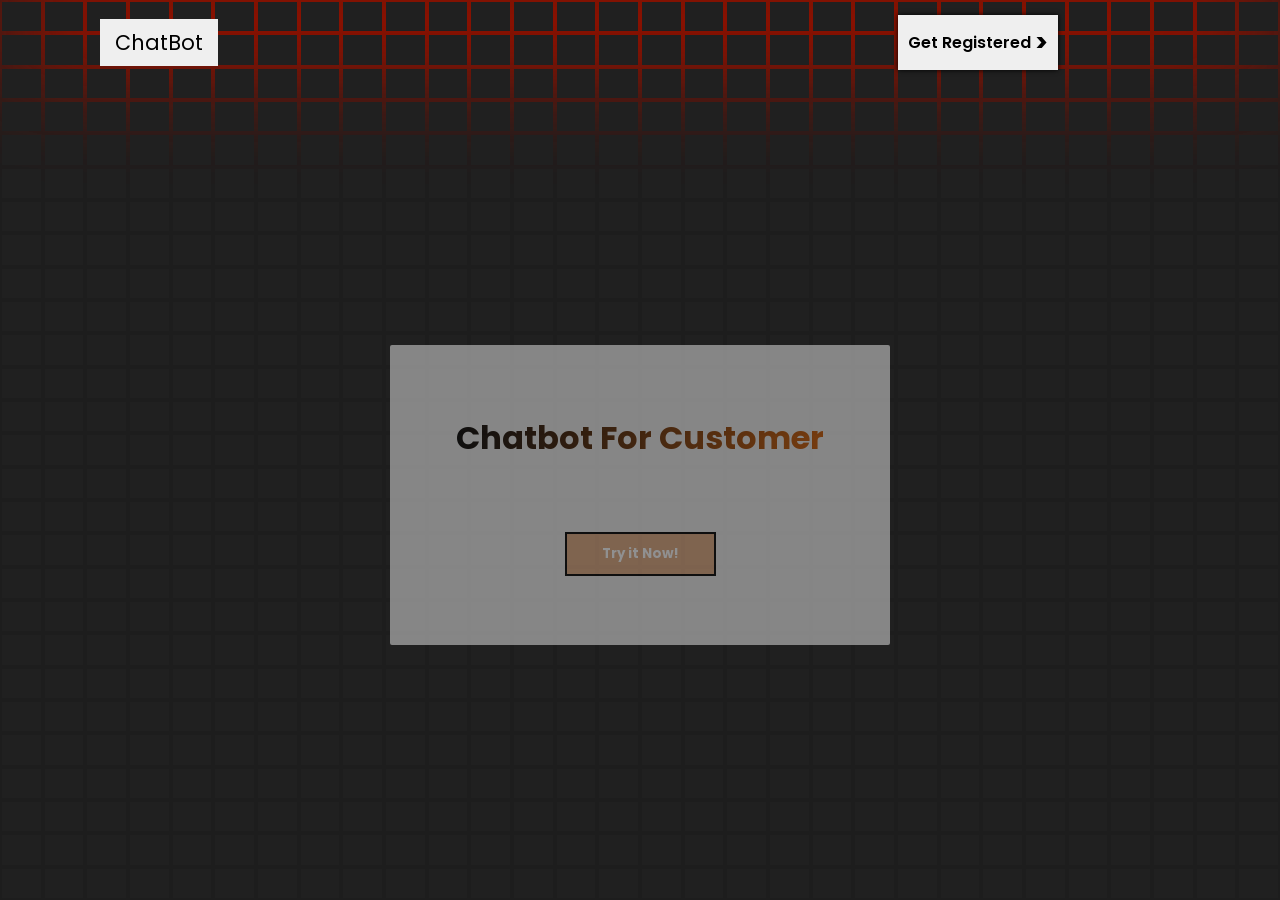
<file: index.html>
<!DOCTYPE html>
<html lang="en">
<head>
  <meta charset="UTF-8">
  <meta name="viewport" content="width=device-width, initial-scale=1.0">
  <title>ChatBot-App</title>
  <link rel="stylesheet" href="index.css">
  <link rel="stylesheet" href="https://cdnjs.cloudflare.com/ajax/libs/font-awesome/6.7.2/css/all.min.css">
</head>
<body>
  <div class="bgAnimation" id="bgAnimation">
    <div class="backgroundAmim"></div>
  </div>



  <header id="header"> 
    <div class="left"><a href="index.html"><button>ChatBot</button></a></div>
    <div class="right">
      <!-- <div id="toggle"> <div id="circle" onclick="darkMode()"></div> </div> -->
      <button id="signUpLogin" onclick="loginDisplay()"><span class="sign">Get Registered</span> <span class="arrow"> > </span></button>
    </div>
  </header>
  <div id="wrapper">

    <div id="loginPage">
      <h3>LOGIN</h3>
      <form action="" id="form1">
        <input required type="text" placeholder="Enter your name...">
        <input required  type="password" placeholder="Password">
        <button id="submitBtn" type="submit">Login</button>
      </form>
      <p>Don't have an account? <span id="signUp">Sign up</span></p>
    </div>

    <div id="signUpPage">
      <h3>SIGN UP</h3>
      <form class="grid gap-8" id="form2"  action="">
        <input required placeholder="Name" type="text">
        <input required placeholder="Phone Number" type="number">
        <input required placeholder="Email" type="email">
        <input required placeholder="Username" type="text">
        <input required placeholder="Password" type="password">
        <button type="submit">Sign Up</button>
      </form>
      <p>Already have an account <span id="login">Login</span></p>
    </div>

    <div id="midDiv">
      <h1 style="color: black;">Chatbot For Customer</h1>
      <!-- <p>Stay on top of your finances with our intuitive expense tracker.</p> -->
      <button id="startBtn"><b>Try it Now!</b></button>
    </div>
  </div>


  <script src="functions.js"></script>
  <script src="index.js"></script>

</body>
</html>
</file>
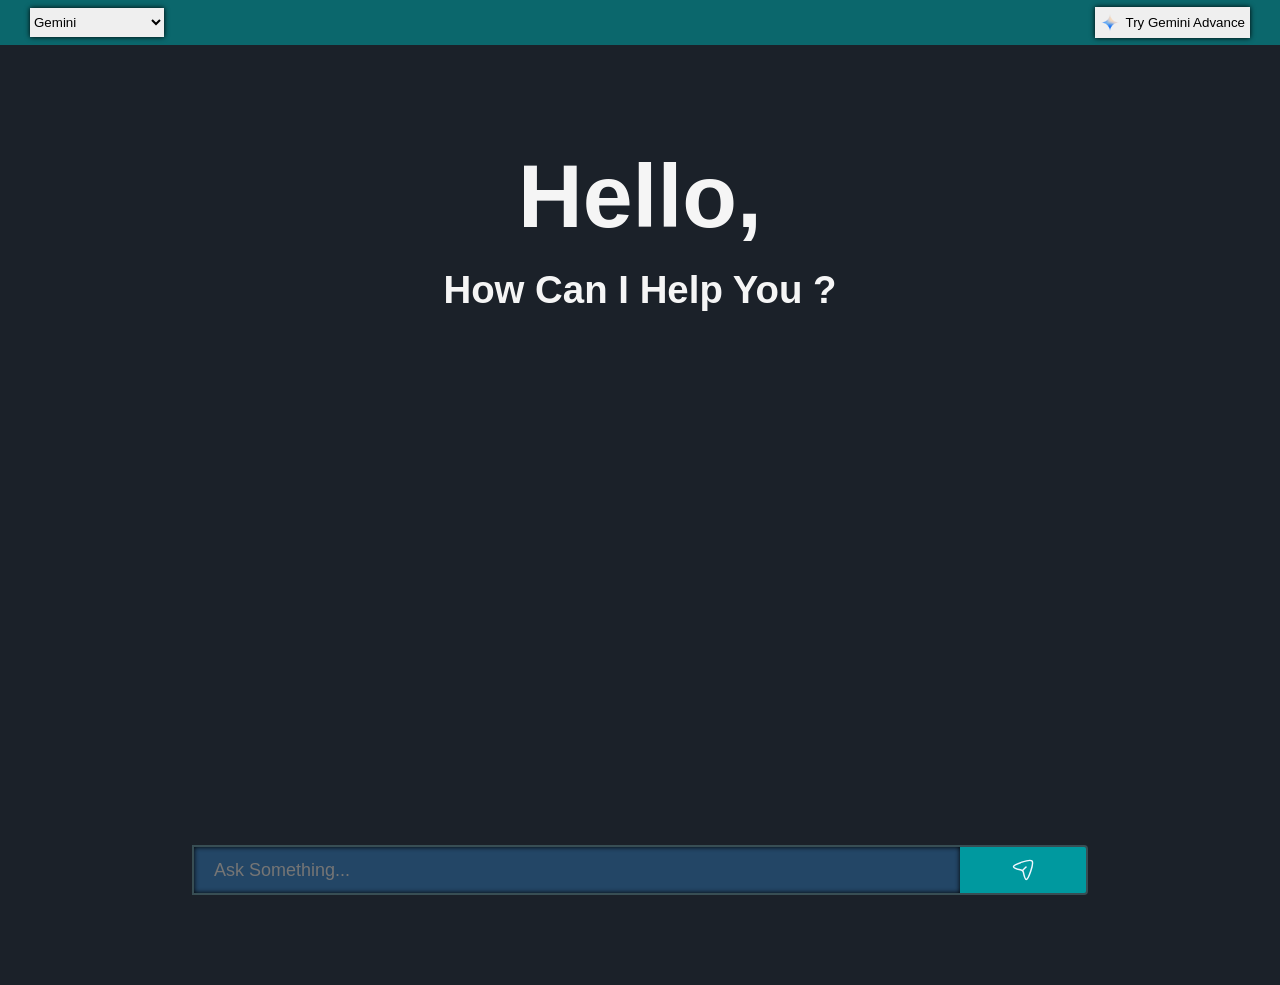
<file: aiSupport1.html>
<!DOCTYPE html>
<html lang="en">
<head>
    <meta charset="UTF-8">
    <meta name="viewport" content="width=device-width, initial-scale=1.0">
    <title>chat Gpt</title>
    <link rel="stylesheet" href="aiSupport1.css">
    <link rel="stylesheet" href="https://cdnjs.cloudflare.com/ajax/libs/font-awesome/6.7.2/css/all.min.css">
</head>
<body>
    <header>
        <div class="left">
            <select name="" id="">
                <option value="">Gemini</option>
                <option value="">2.0 Flash</option>
                <option value="">2.0 Flash Thinking</option>
                <option value="">Deep Research</option>
            </select>
        </div>
        <div class="right">
            <button><img src="share.png" width="30px" alt=""> Try Gemini Advance</button>
            <!-- <i class="fa-solid fa-face-smile"></i>
            <i class="fa-solid fa-chart-simple"></i> -->
            <!-- <img src="user.png" width="45px" alt=""> -->
        </div>
    </header>
 <div class="container">
    <h1>Hello, </h1>
    <h2>How Can I Help You ?</h2>
 </div>  
 <div class="prompt-area">
<input type="text" class="prompt" placeholder="Ask Something...">
<button class="btn"><img src="send.svg" alt="btn"></button>

 </div> 
<div class="chat-container">
</div>
 <script src="aiSupport1.js"></script>   
</body>
</html>
</file>
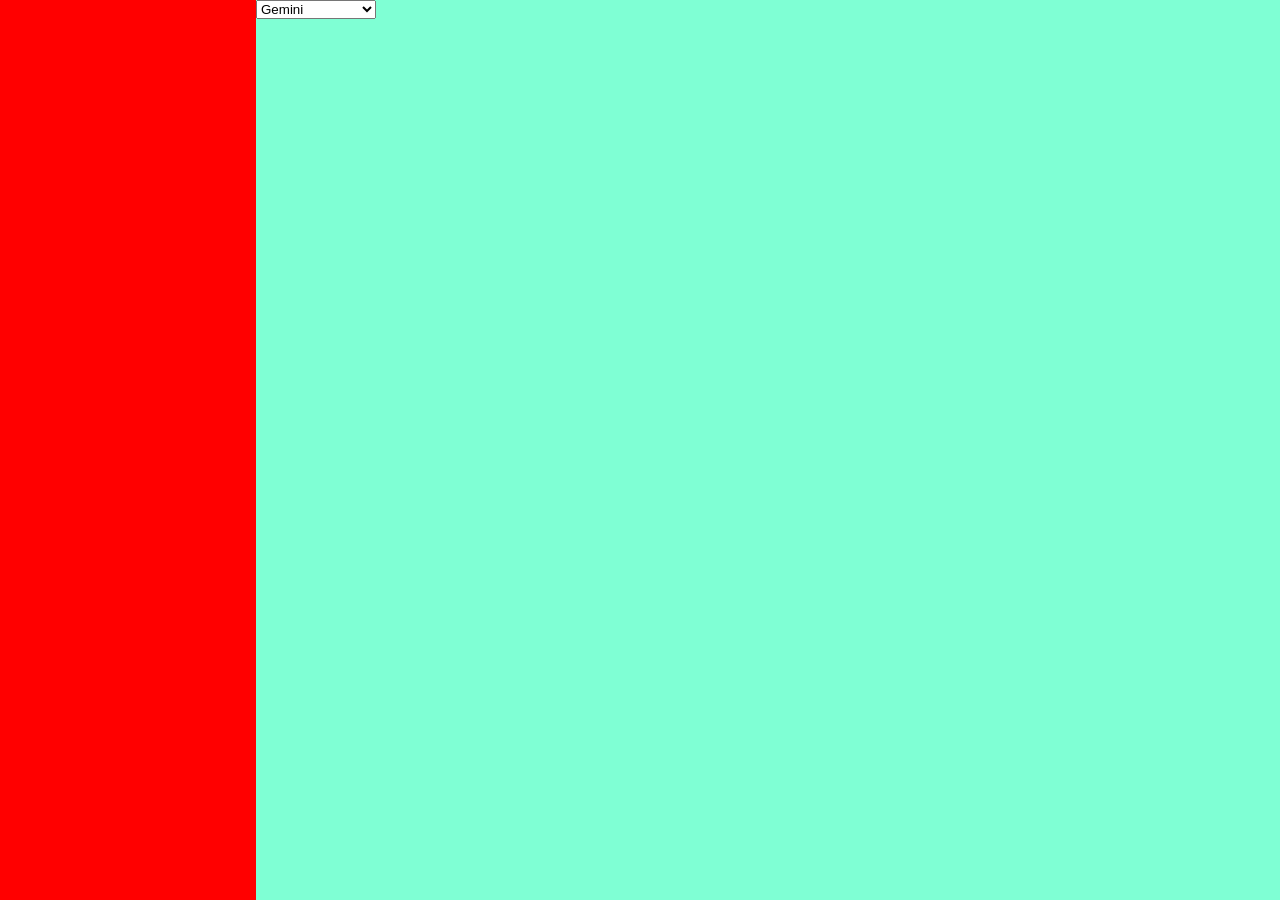
<file: aiSupport2.html>
<!DOCTYPE html>
<html lang="en">
<head>
  <meta charset="UTF-8">
  <meta name="viewport" content="width=device-width, initial-scale=1.0">
  <title>ChatBot Support</title>
  <link rel="stylesheet" href="aiSupport2.css">
</head> 
<body>
  <div id="main">
    <div id="left"></div>
    <div id="right">
      <header>
        <div class="left">
          <select name="" id="">
            <option value="Gemini">Gemini</option>
            <option value="Advance Gemini">Advance Gemini</option>
          </select>
        </div>
        <div class="mid">
          
        </div>
        <div class="right"></div>
      </header>
    </div>
  </div>

  <script>
    function changeSrc(currSrc){
      myiFrame.src = currSrc;
    }
  </script>
</body>
</html>
</file>
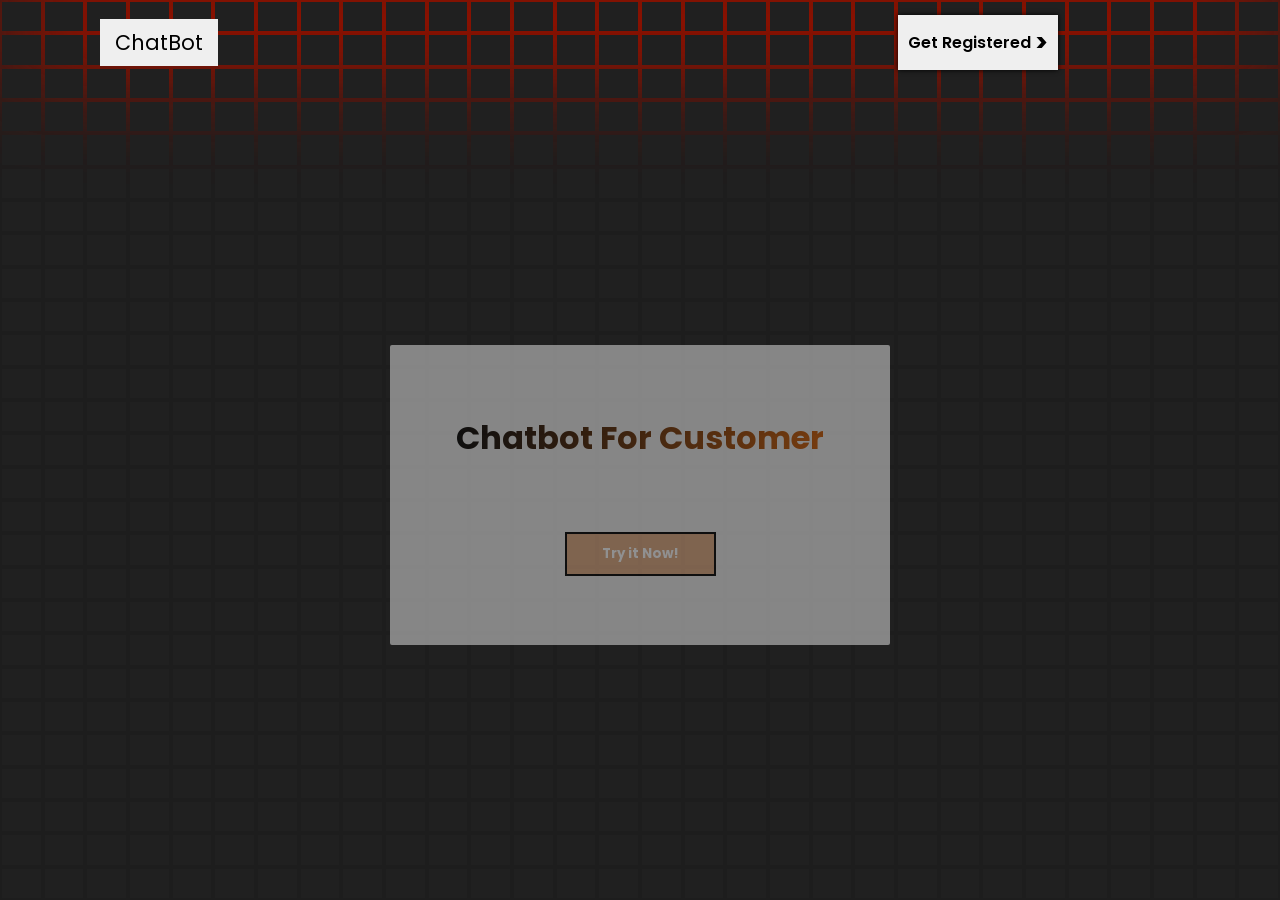
<file: mainPage.html>
<!DOCTYPE html>
<html lang="en">
  <head>
    <meta charset="UTF-8" />
    <meta name="viewport" content="width=device-width, initial-scale=1.0" />
    <title>Main Page</title>
    <link rel="stylesheet" href="mainPage.css" />
    <link
      rel="stylesheet"
      href="https://cdnjs.cloudflare.com/ajax/libs/font-awesome/6.7.2/css/all.min.css"
    />
  </head>
  <body>
    <header>
      <i class="fa-solid fa-bars" id="bars"></i>
      <div class="top">
        <h4>Menu</h4>
        <i class="fa-solid fa-xmark" id="cross"></i>
      </div>
      <div class="right"><h3 id="logOut">Logout</h3></div>
    </header>

    <div id="main">
      <div class="sideBar">
        <div class="bottom">
          <button onclick="changeSrc('aiSupport1.html')">ChatBot (24*7)</button>
          <p>search history-</p>
        </div>
      </div>
      <iframe src="aiSupport1.html" class="contentBar" id="myiFrame"></iframe>
    </div>

    <script src="functions.js"></script>
    <script>
      // if a user does not login then he/she directed on login page i.e. index.html
      checkLogin();

      const cross = document.querySelector("#cross");
      const sideBar = document.querySelector('.sideBar');
      const bars = document.querySelector("#bars");
      const t = document.querySelector('.top');
      const logOut = document.querySelector('#logOut');
      const myiFrame = document.querySelector('#myiFrame');

      function changeSrc(currSrc){
        myiFrame.src = currSrc;
      }
       
      logOut.innerHTML = loginUsername + ` <i class="fa-solid fa-right-from-bracket"></i>`;

      logOut.addEventListener('click', () => {
        window.location.href = 'index.html';
        localStorage.removeItem("loginId");
      })

      
      
      cross.addEventListener('click', () => {
        sideBar.style.display = "none";
        bars.style.display = "block";
        t.style.display = 'none';
      });
       
      bars.addEventListener('click', () => {
        sideBar.style.display = "block";
        t.style.display = 'flex';
        bars.style.display = "none";
      })
    </script>
  </body>
</html>
</file>
<file: index.css>
@import url('https://fonts.googleapis.com/css2?family=Poppins:wght@400;600;700;900&display=swap');

*{
  margin: 0;
  padding: 0;
  box-sizing: border-box;
  font-family: "Poppins", sans-serif;
}
body{
  transition: background-color 0.5s;
}

/* ---------{ B A C K G R O U N D - - - A N I M A T I O N }----------------------- */
.bgAnimation{
  position: absolute;
  top: 0;
  left: 0;
  width: 100%;
  height: 100vh;
  display: grid;
  grid-template-columns: repeat(30,1fr);
  /* grid-template-rows: repeat(20,1fr); */
  background: #1d1d1d;
  filter: saturate(2);
  overflow: hidden;
  z-index: -1;
}

.colorBox{
  z-index: -2;
  filter: brightness(1.1);
  transition: 2s ease;
  position: relative;
  margin: 2px;
  background: #1d1d1d;
}

/* .colorBox:hover{
  background: #b41500;
  transition-duration: 0s;
} */

.backgroundAmim{
  position: absolute;
  top: 0;
  left: 0;
  width: 100%;
  height: 40px;
  background: #ff1e00;
  filter: blur(60px);
  animation: animBack 6s linear infinite;
  z-index: -3;
}

@keyframes animBack {
  0%{
      top: -60px;
  }
  100%{
      top: 120%;
  }
}
/* ------------------------------------------------------------------------- */

#header{
  display: flex;
  align-items: center;
  justify-content: space-between;
  padding: 15px 100px;
  border-bottom-right-radius: 70px;
  border-bottom-left-radius: 70px;
  /* background: linear-gradient(to left, #DC143C, #6495ED, #5F9EA0, #A52A2A, #F5F5DC, #CD5C5C, #CD5C5C, #DC143C, #6495ED, #5F9EA0, #A52A2A, #F5F5DC); */

  .left{
    button{
      padding: 8px 15px;
      border-radius: 0px;
      border: none;
      font-size: 1.3rem;
      color: black;
      cursor: pointer;
    }
    button:hover{
      border: 1px solid black;
      padding: 6px 12px;
      background-color: #00999f;
      color: black;

    }
  }

  .right{
    display: flex;
    align-items: center;
    justify-content: space-between;
    width: 22vw;
  
    #toggle{
      background-color: rgb(0, 123, 82);
      width: 60px;
      height: 30px;
      display: flex;
      align-items: center;
      padding: 4px 8px;
      border-radius: 5px;
      box-shadow: inset 0px 0px 5px #000, 0px 0px 5px #000;
    
      #circle{
        width: 20px;
        height: 20px;
        border-radius: 15px;
        cursor: pointer;
        box-shadow: inset 1px 1px 8px #000, inset -1px -1px 8px #000;
      }
      #circle:hover{
        background-color: yellow;
      }
    }
}



  #signUpLogin{
    width: 160px;
    padding: 10px;
    display: flex;
    align-items: center;
    justify-content: space-between;
    border: none;
    outline: none;
    border-radius: 0px;
    cursor: pointer;
    box-shadow: 0px 0px 5px #000;

    .sign{
      font-size: 1rem;
      font-weight: 600;
    }
    .arrow{
      font-size: 1.5rem;
      font-weight: bold;
    }
  }
  #signUpLogin:hover{
    background-color: #00999f;
    transition: all 0.5s;
    .sign{
      color: white;
    }
    .arrow{
      color: white;
    }
  }
}

.toggle{
  justify-content: end;
  transition: justify-content 1s;
  background-color: greenyellow;
  #circle{
    background-color: rgb(0, 0, 0);
    box-shadow: inset 0px 0px 8px #ffffff;
  }
}



.dark-mode {
  #midDiv{
    p{
      color: white;
      transition: all 0.1s;
    }
    h1{
      transition: all 0.1s;
      background: linear-gradient(to right, #e700df, #02cb0f);
      -webkit-background-clip: text;
      -webkit-text-fill-color: transparent;
    }
  }
  #signUpLogin{
    background-color: #B8860B;
  }
  #midDiv{
    button{
      background-color: #B8860B;
    }
  }
  .left{
    button{
      background-color: #B8860B;
    }
  }

  .backgroundAmim{
    background: #F4A460;
  }
  .colorBox:hover{
    background: #F4A460;
  }
}

/* -------------------------------LOGIN PAGE---------------------------------------------- */

#loginPage{
  display: none;
  background-color: #00999f;
  border-radius: 0px;
  position: fixed;
  top: 50%;
  left: 50%;
  transform: translate(-50%, -50%);
  text-align: center;
  padding: 30px 20px;

  #signUp{
    cursor: pointer;
    color: rgba(39, 39, 152, 0.892);
    text-decoration: underline;
  }
  #signUp:hover{
    color: white;
  }

  form{
    display: flex;
    flex-direction: column;
    row-gap: 20px;
    padding: 20px 0px;

    input, button{
      padding-left: 25px;
      /* border: 2px solid #000; */
      outline: none;
      font-weight: bolder;
      border: none;
      /* border-radius: 2px; */
      outline: none;
      
    }
    input{
      padding: 8px 20px;
      /* box-shadow: inset 2px 2px 5px #000, inset -2px -2px 5px #000; */
    }
    button{
      border-radius: 0px;
      background-color: #00999f;
      padding: 10px 20px;
      color: white;
      border: none;
      margin-top: 10px;
      transition: background-color 0.5s;
      box-shadow: 0px 0px 5px #000;
      cursor: pointer;
    }
    input:hover{
      border-color: blue;
    }

    button:hover{
      /* background: linear-gradient(to left, #5F9EA0, #A52A2A, #F5F5DC, #556B2F); */
      color: #000;
      border-radius: 3px;
      transition: all 0.5s;
    }
  }
}

/* ---------------_--------SIGN UP PAGE --------------------------- */
#signUpPage{
  display: none;
  text-align: center;
  width: 300px;
  padding: 20px 0px;
  border-radius: 0px;
  position: fixed;
  top: 55%;
  left: 50%;
  transform: translate(-50%, -50%);
  background-color: #00999f;
  form{
    display: grid;
    row-gap: 10px;
    padding: 10px 20px;
    
    input{
      padding: 8px 20px;
      border: none;
      outline: none;
      border-radius: 0px;
      /* box-shadow: inset 2px 2px 5px #000, inset -2px -2px 5px #000; */
    }
    button{
      padding: 10px 20px;
      cursor: pointer;
      border: none;
      border-radius: 0px;
      font-weight: bolder;
      color: white;
      margin-top: 10px;
      background-color: #00999f;
      box-shadow: 0 0 5px #000;
    }
    button:hover{
      /* background: linear-gradient(to left, #6495ED,#B8860B, #2F4F4F); */
      color: black;
      border-radius: 3px;
      transition: all 0.5s;
    }
  }
  #login{
    cursor: pointer;
    text-decoration: underline;
    color: #004cff;
  }
  #login:hover{
    color: white;
  }
}

/* ----------------------------Middle Div ----------------------------- */

#midDiv{
  display: block;
  width: 500px;
  height: 300px;
  border-radius: 2px;
  background-color: #ffffffe9;
  opacity: 0.5;
  /* background: linear-gradient(to right, rgba(156, 156, 194, 0.353), rgba(0, 0, 127, 0.292)); */
  position: absolute;
  top: 55%;
  left: 50%;
  transform: translate(-50%, -50%);
  display: flex;
  flex-direction: column;
  align-items: center;
  justify-content: space-evenly;
  /* box-shadow: inset 0px 0px 5px #000, -1px -1px 5px #000; */

  h1{
    background: linear-gradient(to right, black, #cb5902);
    -webkit-background-clip: text;
    -webkit-text-fill-color: transparent;
  }
  p{
    color: #00d68f;
    font-weight: bolder;
  }
  button{
    padding: 10px 35px;
    border: 2px solid black;
    border-radius: 0px;
    cursor: pointer;
    background-color: #cb590277;
    color: white;
  }
  button:hover{
    background-color: rgba(255, 255, 255, 0.936);
    color: #000;
    transition: all 0.5s;
  }
}


/* -----------------------{ Media Query max-width: 768px}---------------------------------- */

@media screen and (max-width: 768px) {
  #header{
    padding: 8px 30px;
    border-bottom-right-radius:30px;
    border-bottom-left-radius: 30px;
    .left{
      button{
        padding: 3px 7px;
        font-size: 1rem;
      }
      button:hover{
        padding: 1px 5px;
      }
    }

    .right{
      width: 35vw;
    
      #toggle{
        width:  56px;
        height: 25px;
        #circle{
          width:  17px;
          height: 17px;
        }
      }

      #signUpLogin{
        width: 60px;
        padding:3px 10px;
    
        .sign{
          font-size: 0.5rem;
        }
        .arrow{
          font-size: 0.6rem;
        }
      }
    }
  }

  

  #midDiv{
    width: 90vw;
    height: 220px;
    border-radius: 10px;
    display: flex;
    flex-direction: column;
    align-items: center;
    justify-content: space-evenly;
    box-shadow: inset 0px 0px 5px #000, -1px -1px 5px #000;
  
    h1{
      font-size: 1.2rem;
    }
    p{
      font-size: 0.8rem;
      text-align: center;
      font-weight: 400;
    }
    button{
      padding: 10px 35px;
      border: 2px solid #cb5902;
      border-radius: 10px;
      cursor: pointer;
      background-color: #cb590277;
      color: white;
    }
    button:hover{
      background-color: rgba(255, 255, 255, 0.741);
      color: #000;
      transition: all 0.5s;
    }
  }
}
</file>
<file: aiSupport1.css>
*{
    margin: 0;
    padding: 0;
    box-sizing: border-box;
    font-family: 'Gill Sans', 'Gill Sans MT', Calibri, 'Trebuchet MS', sans-serif;
}
body{
    width: 100%;
    background-color: rgb(27, 33, 41);
}

header{
    display: flex;
    justify-content: space-between;
    align-items: center;
    padding: 7px 30px;
    background-color: #009a9f93;

    .left{
        select{
            padding: 6px 0px;
            padding-right: 5px;
            border-radius: 0px;
            border: none;
            box-shadow: 0px 0px 5px #000;
            cursor: pointer;
        }
    }

    .right{
        display: flex;
        align-items: center;
        column-gap: 25px;
        button{
            padding: 6px 0px;
            padding-right: 5px;
            border-radius: 0px;
            border: none;
            display: flex;
            align-items: center;
            justify-content: space-between;
            box-shadow: 0px 0px 5px #000;
            cursor: pointer;
        }
        i{
            font-size: 30px;
            cursor: pointer;
            color: rgb(167, 209, 0);
        }
        i:hover{
            color: rgb(0, 137, 142);
            transition: all 0.5s;
        }
    }
}

.container{
    width: 100%;
    height: 100vh;
    display: flex;
    align-items: center;
    gap:20px;
    padding-top: 100px;
    flex-direction: column;
}
.container h1{
    display: inline-block;
    font-size: 7vw;
    background-color: whitesmoke;
    /* background: linear-gradient(to right,rgb(224, 8, 8),rgb(214, 0, 104) ,rgb(0, 179, 104)); */
    background-clip: text;
    -webkit-text-fill-color: transparent;
    
}
.container h2{
    font-size: 3vw;
    color: rgb(241, 241, 241);
    background-color: whitesmoke;
    /* background: linear-gradient(45deg, rgba(255, 0, 0, 0.546), rgba(255, 255, 0, 0.497), rgba(255, 166, 0, 0.413)); */
    background-clip: text;
    -webkit-text-fill-color: transparent;
}
.prompt-area{
    width: 100%;
    height:60px;
    background-color: rgb(27, 33, 41);
    position: fixed;
    bottom: 0;
    display: flex;
    align-items: center;
    justify-content: center;
    z-index: 2;
}
.prompt{
    width: 60%;
    height: 50px;
    padding: 20px;
    background-color: rgba(48, 129, 199, 0.388);
    border: 2px solid rgb(56, 78, 84);
    border-right:none;
    outline:none;
    box-shadow: inset 0px 0px 5px #000;
    font-size: 18px;
    color:white
}
.btn{
    border: none;
    width: 10%;
    height: 50px;
    background-color: #00999f;
  
    border-radius: 0px 4px 4px 0px;
    display: flex;
    align-items: center;
    justify-content: center;
    border: 2px solid rgb(56, 78, 84);
    border-left:none;
    cursor: pointer;
}
.btn:hover{
    background-color: rgba(14, 122, 155, 0.728);
}
.chat-container{
    width: 100%;
    max-height: calc(100vh - 120px);
    overflow-y: auto;
    padding: 20px;
    display: flex;
    /* align-items: center; */
    flex-direction: column;
    gap:20px;
}
.user-chat-box{
    width: 70%;
    padding: 20px;
    background-color: rgb(96, 136, 173);
    display: flex;

    gap:20px;
    border-radius: 30px 30px 0px 30px;
    color: rgba(255, 255, 255, 0.758);
    font-size: 20px;
    box-shadow: 2px 4px 10px black;
}
#img{
 width: 100px;
 height: 100%;
    display: flex;
    align-items: center;
    justify-content: center;
   

}
#img img{
    width: 50px;
    height: 50px;
    filter: drop-shadow(2px 2px 10px black);
}
.ai-chat-box{
    width: 70%;
    padding: 20px;
    background-color: rgba(120, 169, 215, 0.276);
    display: flex;
    gap:20px;
 
    border-radius: 30px 30px 30px 0px;
    color: rgba(255, 255, 255, 0.758);
    font-size: 20px;
    box-shadow: 2px 4px 10px black;
}
.loading{
    filter: drop-shadow(2px 2px 2px black);
}


/* -----------------------{ Media Query max-width: 768px}---------------------------------- */

@media screen and (max-width: 768px) {
    header{
        padding: 7px 10px;
        background-color: rgb(179, 0, 75);
    
        .left{
            select{
                width: 80px;
                outline: none;
            }
        }
    
        .right{
            column-gap: 10px;
            button{
                font-size: 0.8rem;
                padding:4px;
            }
            i{
                display: none;
            }
        }
    }

    .container{
        height: calc(100vh - 100px);
    }
    .prompt-area{
        height: 50px;
        position: fixed;
        bottom: 5%;

        .prompt{
            height: 40px;
        }
        .btn{
            width: 15%;
            height: 44px;
        }
    }
}
</file>
<file: aiSupport2.css>
*{
  margin: 0;
  padding: 0;
  box-sizing: border-box;
}

#main{
  display: flex;
}

#left{
  width: 20vw;
  height: 100vh;
  background-color: red;
}

#right{
  width: 80vw;
  height: 100vh;
  background-color: aquamarine;
}


/* -----------------------{ Media Query max-width: 768px}---------------------------------- */

@media screen and (max-width: 768px) {
  
}
</file>
<file: mainPage.css>
@import url('https://fonts.googleapis.com/css2?family=Poppins:wght@400;600;700;900&display=swap');
 
*{
  margin: 0;
  padding: 0;
  box-sizing: border-box;
  /* font-family: "Poppins", sans-serif; */
  font-family: 'Courier New', Courier, monospace;
}

header{
  display: flex;
  align-items: center;
  justify-content: space-between;
  padding: 20px 30px;
  background-color: #00999f;

  .top{
    width: 160px;
    display: flex;
    align-items: center;
    justify-content: space-between;
    

    .fa-xmark{
      cursor: pointer;
    }
  }

  #bars{
    display: none;
    cursor: pointer;
  }

  #logOut{
    cursor: pointer;
  }
  #logOut:hover{
    transform: scale(1.1);
    color: #00999f;
    transition: all 0.5s;
    text-shadow: 1px 1px 3px #000;
  }

}

#main{
  display: flex;
}

.sideBar{
  flex-basis: 230px;
  height: calc(100vh - 68px);
  background-color: #00999f;

  .bottom{
    padding: 10px 30px;
    display: flex;
    justify-content: center;
    align-items: center;
    flex-direction: column;
    gap: 18px;

    button{
      width: 100%;
      padding: 10px 8px;
      text-align: left;
      border-radius: 0px;
      border: none;
      cursor: pointer;
      box-shadow: 0px 0px 5px #000;
    }
    button:hover{
      transform: scale(1.1);
      background-color: #00999f;
    }
  }
}

.contentBar{
  flex: 1;
  height: calc(100vh - 68px);
  border: 0;

}


/* -----------------------{ Media Query max-width: 768px}---------------------------------- */

@media screen and (max-width: 768px) {
  header{
    .top{
      display: none;
      width: 125px;
    }
    #bars{
      display: block;
    }
  }

  #main{
    display: flex;
  }
  
  .sideBar{
    width: 50vw;
    display: none;
    position: absolute;
    height: calc(100vh - 61.33px);
    
  
    .bottom{
      padding: 10px 30px;
      display: flex;
      justify-content: center;
      align-items: center;
      flex-direction: column;
      gap: 18px;
  
      button{
        width: 140px;
        font-size: 0.7rem;
      }
      button:hover{
        transform: scale(1.1);
        background-color: #F5DEB3;
      }
    }
  }
  
  .contentBar{
    flex: 1;
    width: 100vw;
    height: calc(100vh - 68px);
    border: 0;
  
  }
}
</file>
